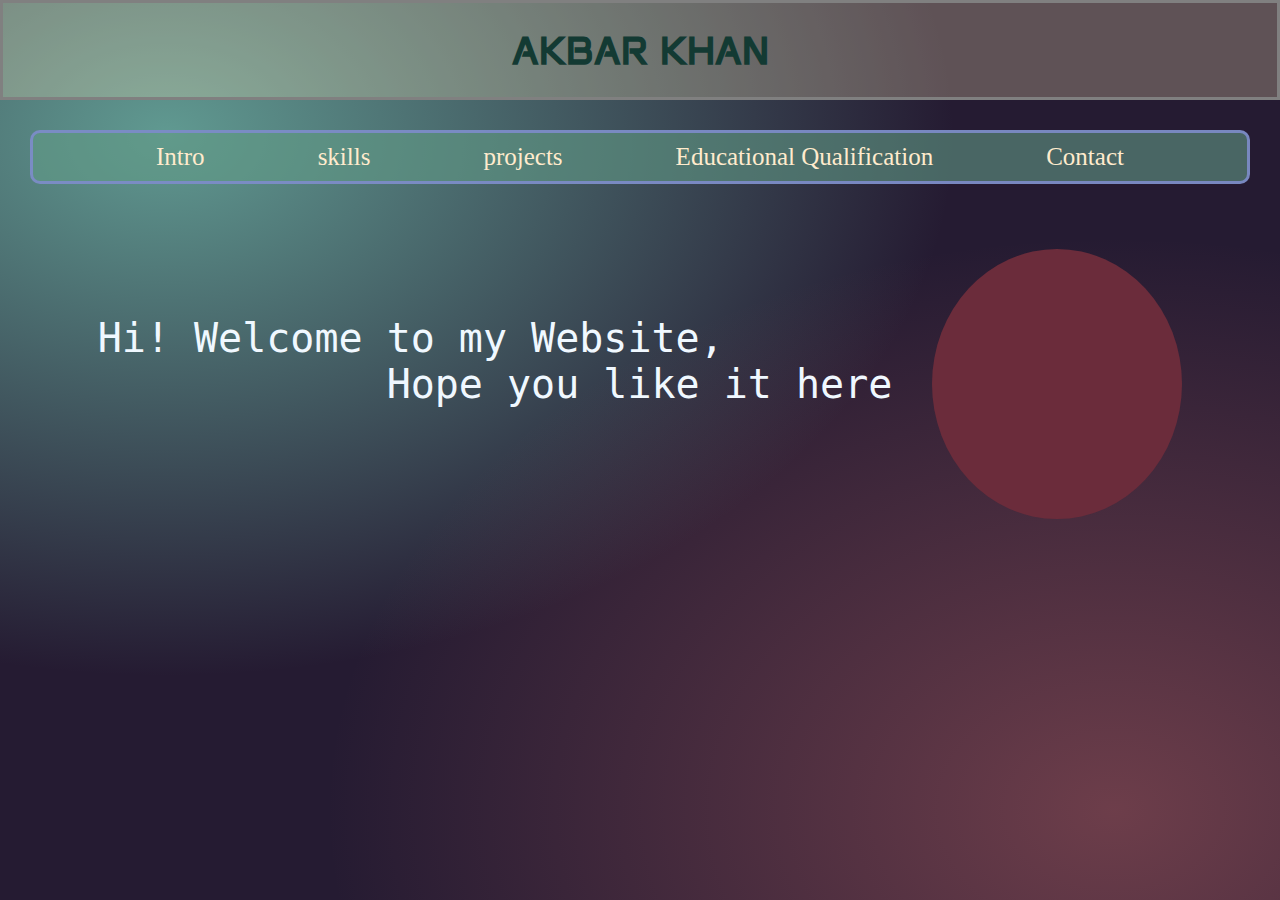
<file: index.html>
<!DOCTYPE html>
<html lang="en">
<head>
  <meta charset="UTF-8">
  <meta name="viewport" content="width=device-width, initial-scale=1.0">
  <link rel="preconnect" href="https://fonts.googleapis.com">
<link rel="preconnect" href="https://fonts.gstatic.com" crossorigin>
<link href="https://fonts.googleapis.com/css2?family=Anta&display=swap" rel="stylesheet">
<link rel="preconnect" href="https://fonts.googleapis.com">
<link rel="preconnect" href="https://fonts.gstatic.com" crossorigin>
<link href="https://fonts.googleapis.com/css2?family=Anta&family=Protest+Strike&display=swap" rel="stylesheet">
  <link rel="stylesheet" type='text/css' href='style.css'>
  <title>My Portfolio</title>
</head>
<body>
  <header>
    <div class='container'>
     <div class='yo' id='header'>AKBAR KHAN</div>
    </div>
  </header>
<ul class='isClass'>
    <a  href="aboutme.html" class='notClass'>Intro</a>
    <a  href="Skills.html" class='notClass'>skills</a>
    <a  href='Projects.html' class='notClass'>projects</a>
    <a  href='Education.html' class='notClass'>Educational Qualification</a>
    <a href='Contact.html' class='notClass'>Contact</a>  
    
  </ul>
  <main>
    <div id='green'>
      <pre id='great'>Hi! Welcome to my Website,
            Hope you like it here
      </pre>
      <div class='do-not-cry'></div>
    </div>
    

  </main>

</body>
</html>
</file>
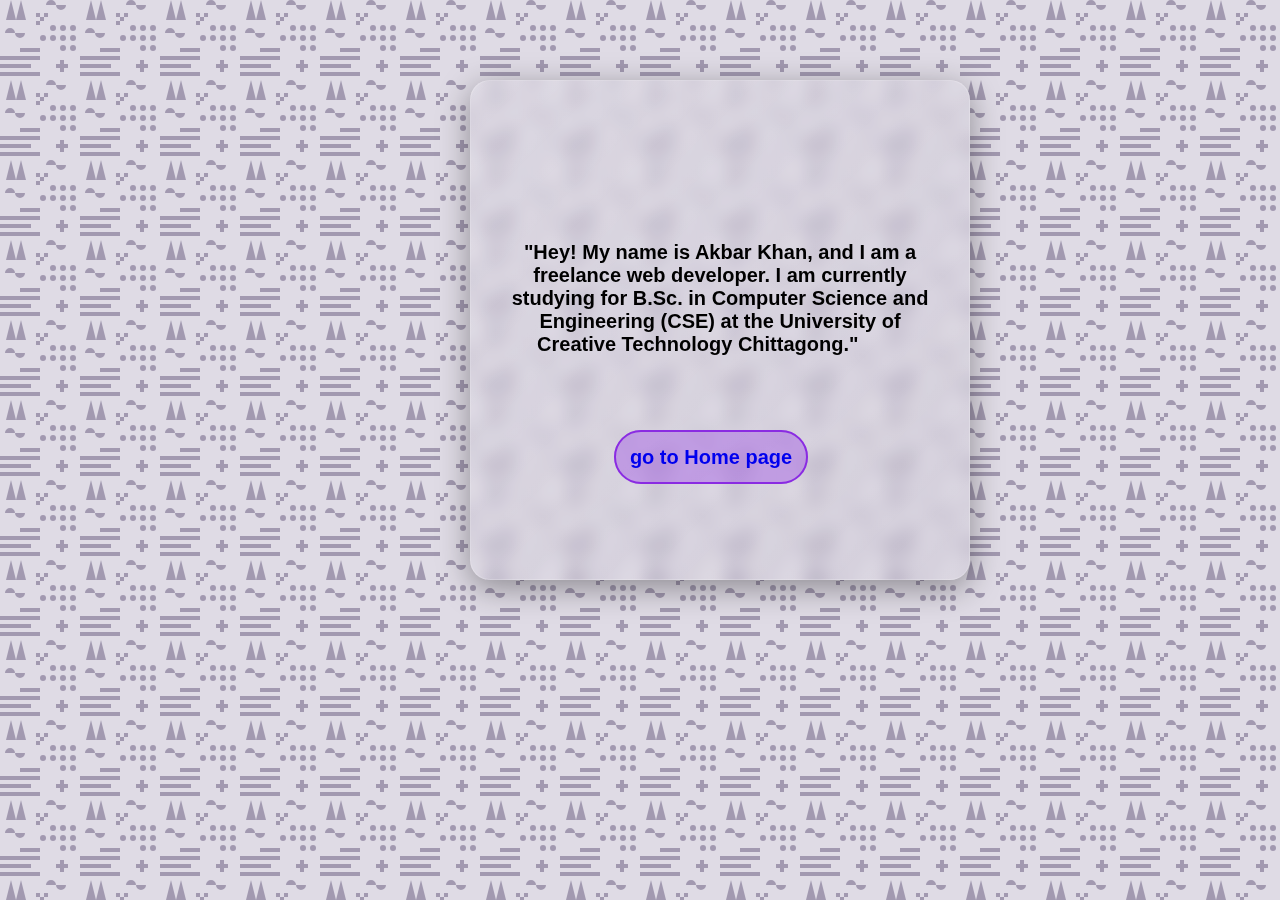
<file: aboutme.html>
<!DOCTYPE html>
<html lang="en">
<head>
  <meta charset="UTF-8">
  <meta name="viewport" content="width=device-width, initial-scale=1.0">
  <link rel='stylesheet' type='text/css' href='style2.css'>
  <title>About Me</title>
</head>
<body>
  
  <div class='container glass'>
    <p>    
      "Hey! My name is Akbar Khan, and I am a freelance web developer. I am currently studying for B.Sc. in Computer Science and Engineering (CSE) at the University of Creative Technology Chittagong."&nbsp&nbsp&nbsp&nbsp&nbsp&nbsp&nbsp&nbsp

  </p>
  <a href='index.html'>go to Home page</a>
  </div>
</body>
</html>
</file>
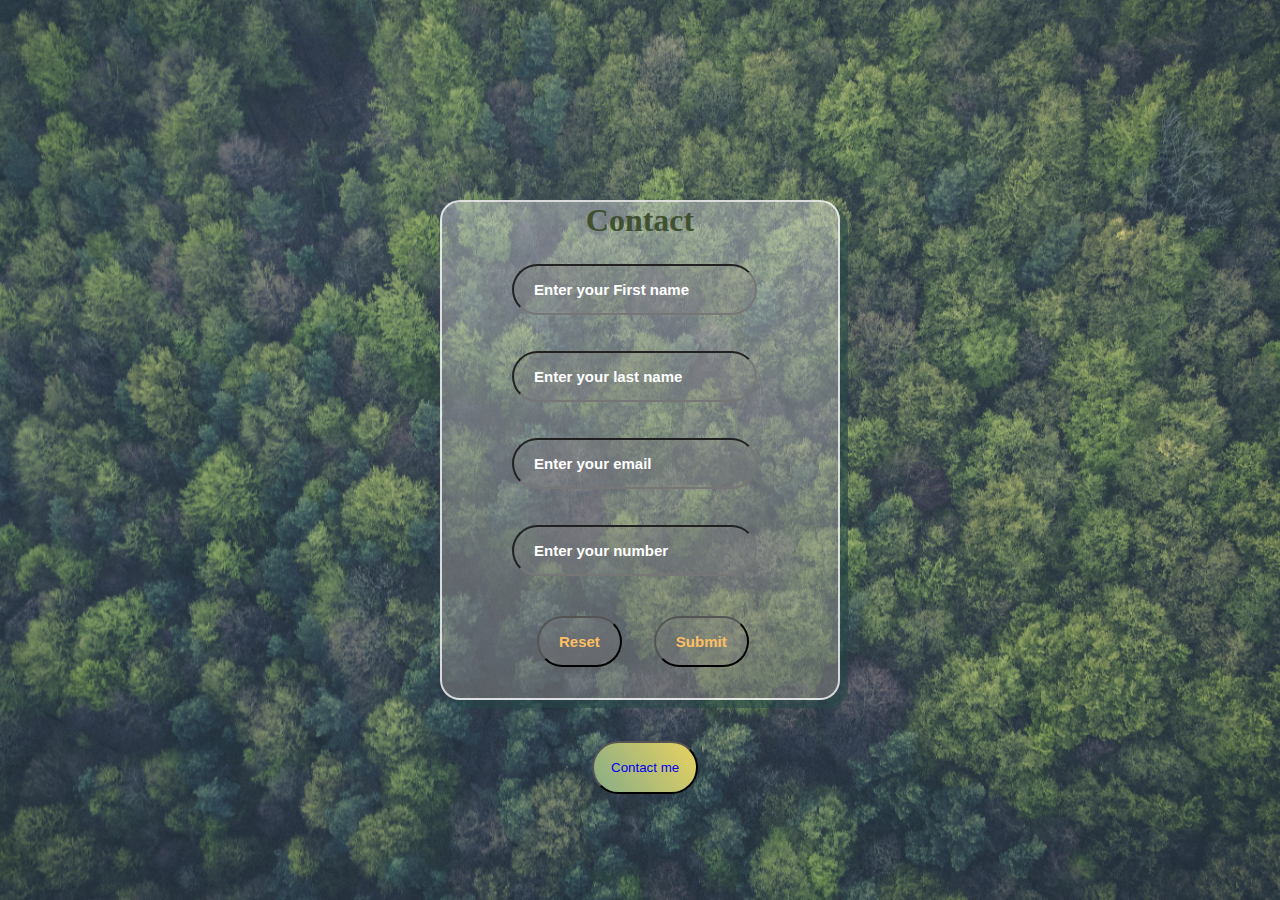
<file: Contact.html>
<!DOCTYPE html>
<html lang="en">
  <head>
    <meta charset="UTF-8" />
    <meta name="viewport" content="width=device-width, initial-scale=1.0" />
    <link rel="stylesheet" type="text/css" href="style6.css" />
    <title>Contact Info</title>
  </head>
  <body>
    <div class="contact">
      <div class="info">
        <h1 style="text-align: center">Contact</h1>
        <div class="tea" class="so">
          <input type="text" placeholder="Enter your First name" /> &nbsp &nbsp
          <br /><br /><br />
          <input type="text" placeholder="Enter your last name" />
        </div>
        <br /><br />
        <div class="yo">
          <input
            type="email"
            placeholder="Enter your email"
          /><br /><br /><br />
          <input type="tel" placeholder="Enter your number" />
        </div>
        <div style="margin-top: 40px; margin-left: 95px">
          <input type="reset" />&nbsp &nbsp &nbsp &nbsp
          <input type="submit" /><br /><br /><br /><br />
        </div>
        <div>
          <button><a href="index.html">Contact me</a></button>
        </div>
      </div>
    </div>
  </body>
</html>
</file>
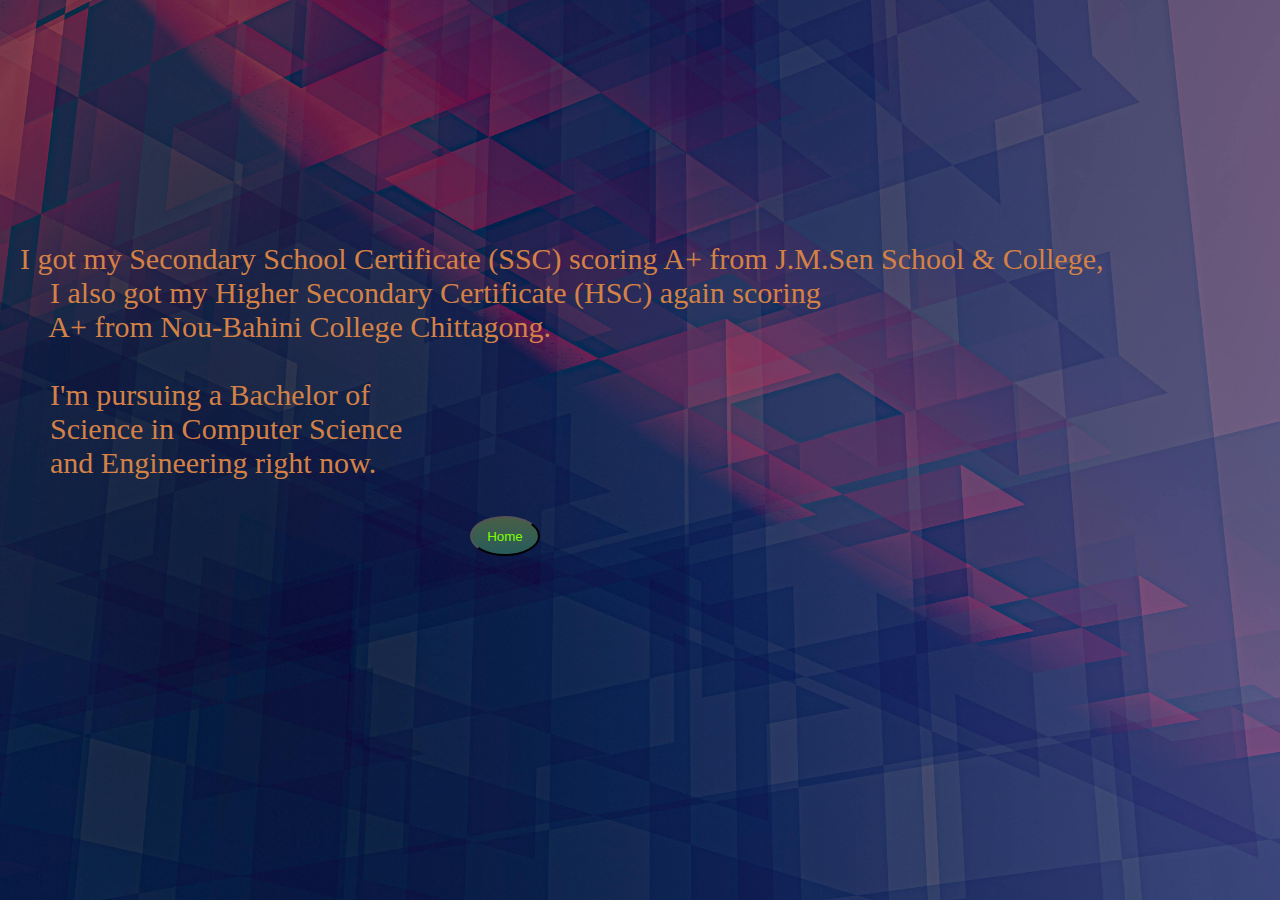
<file: Education.html>
<!DOCTYPE html>
<html lang="en">
  <head>
    <meta charset="UTF-8" />
    <meta name="viewport" content="width=device-width, initial-scale=1.0" />
    <link rel="stylesheet" type="text/css" href="style5.css" />
    <title>Educational Qualification</title>
  </head>
  <body>
    <div class="container">
      <pre>I got my Secondary School Certificate (SSC) scoring A+ from J.M.Sen School & College, 
    I also got my Higher Secondary Certificate (HSC) again scoring
    A+ from Nou-Bahini College Chittagong.
    
    I'm pursuing a Bachelor of
    Science in Computer Science
    and Engineering right now. 
    
                                                            <button><a href = 'index.html'>Home</a></button>
    
                                                                                                  
        </pre>
    </div>
  </body>
</html>
</file>
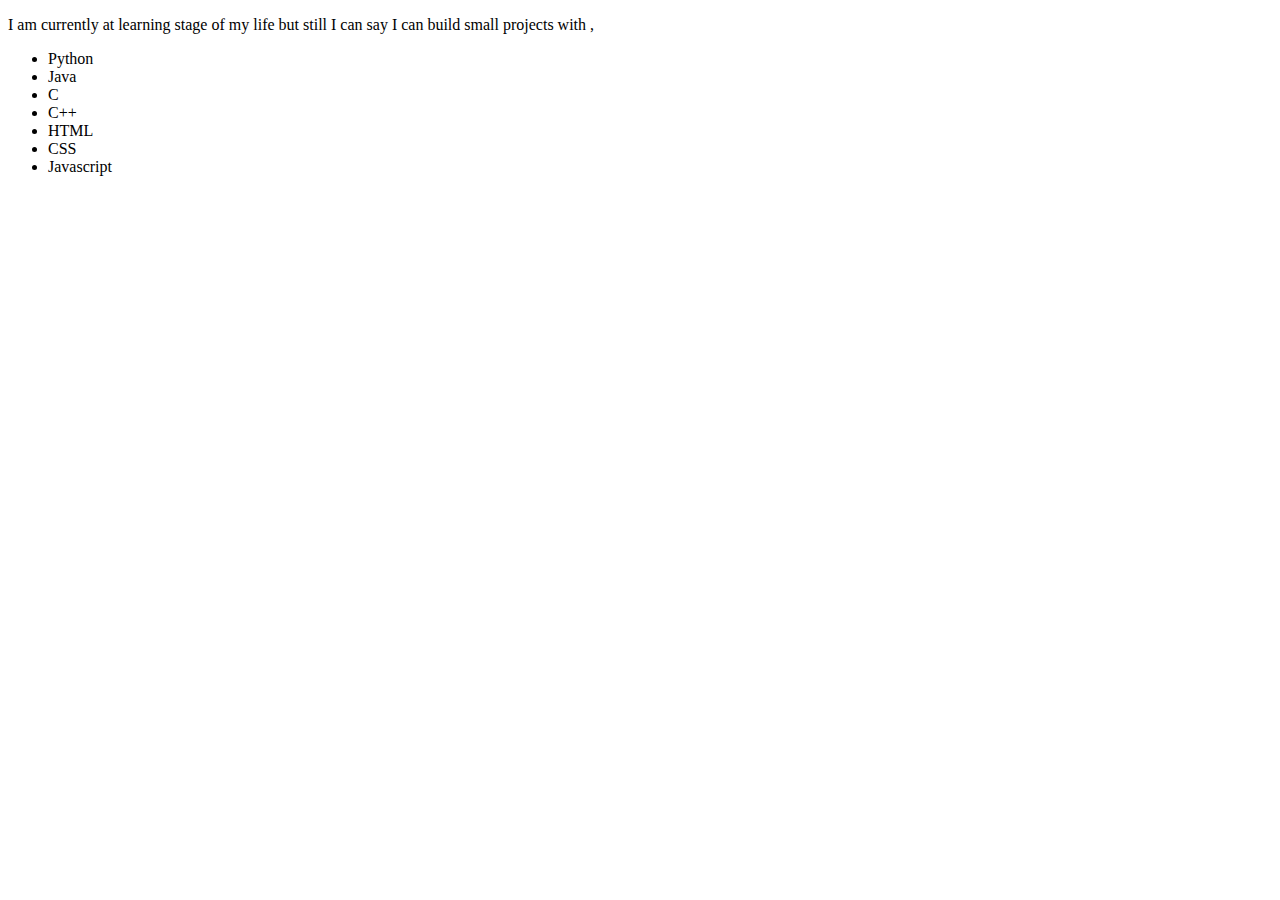
<file: Skill.html>
<!DOCTYPE html>
<html lang="en">

<head>
  <meta charset="UTF-8">
  <meta name="viewport" content="width=device-width, initial-scale=1.0">
  <title>Skills</title>
</head>

<body>
  <div class='container'>
    <div id='id'>
      <p>I am currently at learning stage of my life but still I can say I can build small projects with ,</p>
        <ul id='green'>
        <li class='lol'>Python</li>
        <li class='lol'>Java</li>
        <li class='lol'>C</li>
        <li class='lol'>C++</li>
        <li class='lol'>HTML</li>
        <li class='lol'>CSS</li>
        <li class='lol'>Javascript</li>
      </ul>

</body>

</html>
</file>
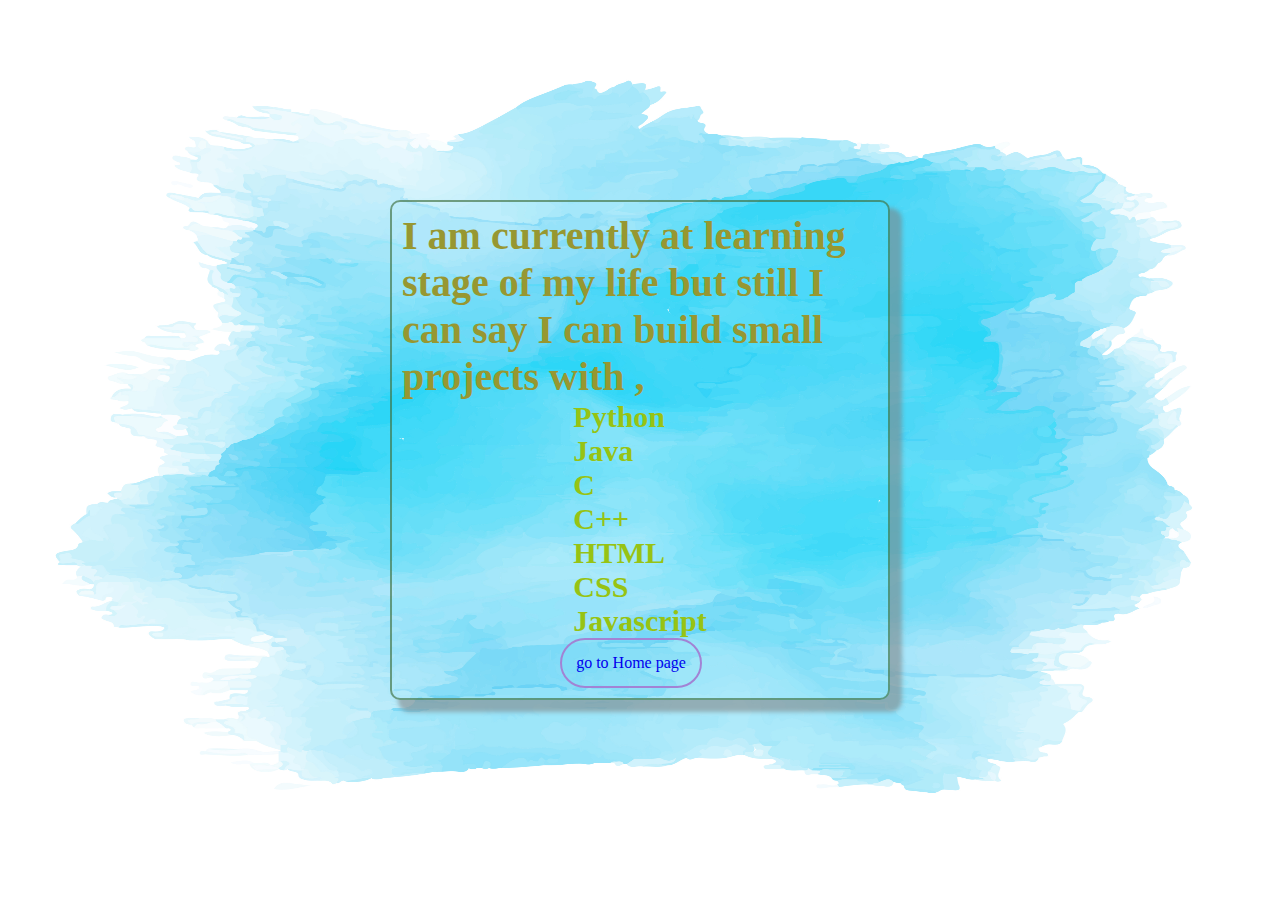
<file: Skills.html>
<!DOCTYPE html>
<html lang="en">

<head>
  <meta charset="UTF-8">
  <meta name="viewport" content="width=device-width, initial-scale=1.0">
  <link rel = 'stylesheet' type='text/css' href='style3.css'>
  <title>Skills</title>
</head>

<body>
  <div class='container'>
    <div id='id'>
      <p>I am currently at learning stage of my life but still I can say I can build small projects with ,</p>
        <ul id='green'>
        <li class='lol'>Python</li>
        <li class='lol'>Java</li>
        <li class='lol'>C</li>
        <li class='lol'>C++</li>
        <li class='lol'>HTML</li>
        <li class='lol'>CSS</li>
        <li class='lol'>Javascript</li>
      </ul>
      <a href='index.html'>go to Home page</a>
</body>

</html>
</file>
<file: style.css>
* {
  margin: 0;
  padding: 0;
  box-sizing: border-box;

}

/* --color:rgba(245, 222, 179, 0.282); */

*::selection {
  background-color: rgb(101, 101, 20);
  color: khaki;
}

/* body {
  height: 100%;
  width: 100%;
  overflow: auto;
} */

body {
  height: 100vh;
  width: 100vw;
  background-color: hsla(266, 30%, 15%, 1);
  background-image:
    radial-gradient(at 87% 90%, hsla(1, 52%, 62%, 0.42) 0px, transparent 50%),
    radial-gradient(at 13% 15%, hsla(171, 23%, 49%, 1) 0px, transparent 50%);
  overflow: hidden;
}

/* .container {
  display: grid;
  /* display: flexbox; */
/* border: 5px solid black; */
/* grid-template-columns: repeat(3, 1fr); */
/* grid-template-rows: repeat(2, 1fr); */
/* row-gap: 5px;
  column-gap: 5px; */
/* } */

.yo {
  display: flex;
  border: 3px solid gray;
  /* height: 100px;
  width: 100px; */
  justify-content: center;
  align-items: center;
}

#header {
  /* grid-column-start: 1;
  grid-column-end: 4; */
  height: 100px;
  background-color: rgba(245, 222, 179, 0.282);
  font-family: "Anta", sans-serif;
  color: rgb(19, 58, 51);
  font-size: 40px;
  font-weight: 600;
}

.isClass {
  border: 3px solid rgba(125, 139, 201, 0.914);
  /* display: inline-block; */
  display: flex;
  justify-content: space-evenly;
  flex-direction: row;
  flex-grow: 0;
  margin-left: 30px;
  margin-right: 30px;
  margin-top: 30px;
  padding: 10px;
  border-radius: 10px;
  color: rgb(30, 29, 28);
  background-color: rgba(98, 155, 135, 0.598);
  font-size: 25px;
  /* display: flex;
  justify-content: center; */
  /* flex-grow: 0; */


}

.notClass:active {
  color: antiquewhite;
  background-color: rgb(200, 100, 100);
  transform: scale(0.95);

}

/* .notClass:active {
  color: antiquewhite;
background-color: rgba(98, 155, 135, 0.598);
} */


.isClass>a {
  text-decoration: none;
  /* border: 2px solid rgba(90, 107, 185, 0.623);
  border-radius: 20px;
  background-color: #5e948384;
  font-family: sans-serif; */
  color: blanchedalmond;
  transition: all 0.2s ease-in-out;
  /* width: fit-content;
  padding: 7px 15px; */
}

/* .isClass>a:hover {
  font-size: 30px;
  padding: 30px;
} */

.notClass:hover {
  background-color: rgba(245, 222, 179, 0.282);
  border: 2px solid rgba(90, 107, 185, 0.623);
  border-radius: 20px;
  background-color: #5e948384;
  font-family: sans-serif;
  width: fit-content;
  padding: 7px 15px;

}



#green {
  display: flex;
  justify-content: center;
  align-items: center;
  height: 400px;
  font-size: 40px;
  font-family: "Protest Strike", sans-serif;
  color: aliceblue;
  /* flex-direction: column; */
  /* padding-left: 40px; */
}



.do-not-cry {
  width: 250px;
  height: 270px;
  background-color: #6b2c3b;
  border-radius: 50%;
  animation: blob-animation 6s infinite;
  margin-left: 40px;
}

@keyframes blob-animation {

  0%,
  100% {
    border-radius: 50% 50% 50% 50%;
    transform: translate(0, 0);
  }

  20% {
    border-radius: 60% 40% 30% 70%;
    transform: translate(30px, -20px);
  }

  40% {
    border-radius: 70% 30% 60% 40%;
    transform: translate(-20px, 30px);
  }

  60% {
    border-radius: 30% 60% 40% 70%;
    transform: translate(20px, 20px);
  }

  80% {
    border-radius: 40% 70% 50% 60%;
    transform: translate(-30px, -30px);
    
  }
}
</file>
<file: style2.css>
* {
  margin: 0;
  padding: 0;
  box-sizing: border-box;
}

*::selection {
  background-color: rgb(101, 101, 20);
  color: khaki;
}

/* body {
  height: 100%;
  width: 100%;
  overflow: auto;
} */

body {
  background-color: #DFDBE5;
  background-image: url("data:image/svg+xml,%3Csvg xmlns='http://www.w3.org/2000/svg' width='80' height='80' viewBox='0 0 80 80'%3E%3Cg fill='%23473761' fill-opacity='0.4'%3E%3Cpath fill-rule='evenodd' d='M11 0l5 20H6l5-20zm42 31a3 3 0 1 0 0-6 3 3 0 0 0 0 6zM0 72h40v4H0v-4zm0-8h31v4H0v-4zm20-16h20v4H20v-4zM0 56h40v4H0v-4zm63-25a3 3 0 1 0 0-6 3 3 0 0 0 0 6zm10 0a3 3 0 1 0 0-6 3 3 0 0 0 0 6zM53 41a3 3 0 1 0 0-6 3 3 0 0 0 0 6zm10 0a3 3 0 1 0 0-6 3 3 0 0 0 0 6zm10 0a3 3 0 1 0 0-6 3 3 0 0 0 0 6zm-30 0a3 3 0 1 0 0-6 3 3 0 0 0 0 6zm-28-8a5 5 0 0 0-10 0h10zm10 0a5 5 0 0 1-10 0h10zM56 5a5 5 0 0 0-10 0h10zm10 0a5 5 0 0 1-10 0h10zm-3 46a3 3 0 1 0 0-6 3 3 0 0 0 0 6zm10 0a3 3 0 1 0 0-6 3 3 0 0 0 0 6zM21 0l5 20H16l5-20zm43 64v-4h-4v4h-4v4h4v4h4v-4h4v-4h-4zM36 13h4v4h-4v-4zm4 4h4v4h-4v-4zm-4 4h4v4h-4v-4zm8-8h4v4h-4v-4z'/%3E%3C/g%3E%3C/svg%3E");

  display: flex;
  flex-direction: row;
  justify-content: center;
  align-items: center;
  margin: 80px;
  height: 100%;
  width: 100%;
}

a {
  background-color: rgba(156, 74, 232, 0.397);
  margin-right: 18px;
  text-decoration: none;
  border: 2px solid blueviolet;
  border-radius: 40px;
  padding: 14px;
}

a:active {
  color: antiquewhite;
}

P {
  /* border: 2px solid green; */
  margin-bottom: 90px;
}

.glass {
  height: 500px;
  width: 500px;
  background: linear-gradient(135deg, rgba(255, 255, 255, 0.1), rgba(255, 255, 255, 0));
  backdrop-filter: blur(10px);
  -webkit-backdrop-filter: blur(10px);
  border-radius: 20px;
  border: 1px solid rgba(255, 255, 255, 0.18);
  box-shadow: 0 8px 32px 0 rgba(0, 0, 0, 0.37);
  text-align: center;
  text-wrap: wrap;
  font-size: 20px;
  font-weight: 700;
  font-family: 'Lucida Sans', 'Lucida Sans Regular', 'Lucida Grande', 'Lucida Sans Unicode', Geneva, Verdana, sans-serif;
  padding-top: 160px;
  padding-left: 30px;
  padding-right: 30px;
}
</file>
<file: style6.css>
* {
  margin: 0;
  padding: 0;
  box-sizing: border-box;
}


*::selection {
  background-color: rgb(101, 101, 20);
  color: khaki;
}


body {
  height: 100%;
  width: 100%;
  overflow: auto;
}

.contact {
  background-image: url("images/pexels-markusspiske-113338.jpg");
  height: 100vh;
  width: 100vw;
  background-position: center;
  background-repeat: no-repeat;
  background-size: cover;
  display: flex;
  justify-content: center;
  align-items: center;
}

.info {
  height: 500px;
  width: 400px;
  border: 2px solid rgba(255, 255, 255, 0.751);
  background-image: linear-gradient(rgba(255, 255, 255, 0.347), rgba(128, 128, 128, 0.566));
  border-radius: 20px;
  color: rgba(62, 79, 46, 0.975);
  box-shadow: 8px 8px rgba(39, 71, 71, 0.577);
}

input {
  background-color: rgba(128, 128, 128, 0.301);
  color: rgb(253, 191, 98);
  border-radius: 40px;
  font-weight: 700;
  padding: 15px 20px;
  font-size: 15px;
}

button>a {
  text-decoration: none;

}

button {
  border-radius: 30px;
  padding: 17px;
  margin-left: 150px;
  background-image: linear-gradient(234deg, rgba(231, 205, 73, 0.86), rgba(24, 102, 24, 0.488));
  margin-top: 20px;
}

input::placeholder {
  color: white;
  opacity: 1;
}

/* input::placeholder:hover {
  color: rgb(175, 193, 10);
} */

input>.soil {
  padding: 15px 20px;
}

.yo {
  margin-left: 70px;
}

.tea {
  margin-top: 25px;
  margin-left: 70px;
}
</file>
<file: style5.css>
* {
  margin: 0;
  padding: 0;
  box-sizing: border-box;
}


*::selection {
  background-color: rgb(101, 101, 20);
  color: khaki;
}


body {
  height: 100%;
  width: 100%;
  overflow: auto;
}

.container {
  height: 100vh;
  width: 100vw;
  overflow: auto;
  background-image: url("images/pexels-steve-12843338.jpg");
  background-repeat: no-repeat;
  background-position: center;
  background-size: cover;
  display: flex;
  justify-content: center;
  align-items: start;
  flex-direction: column;
  font-size: 30px;

}

pre {
  font-family: 'Dancing Script', cursive;
  margin-left: 20px;
  color: rgb(212, 129, 70)
}

button {
  text-decoration: none;
  background-image: linear-gradient(rgb(71, 95, 71), rgba(17, 75, 75, 0.899));
  border-radius: 54%;
  justify-self: center;
  height: 40px;
  width: 70px;
  transition: height 0.3s ease, width 0.3s ease, background-color 0.3s ease;
}

button>a {
  text-decoration: none;
  color: chartreuse;
}

button>a:hover {
  color: rgb(216, 223, 11);
}

button:hover {
  background-color: rgb(22, 3, 129);
  height: 70px;
  width: 100px;

}
</file>
<file: style3.css>
* {
  margin: 0;
  padding: 0;
  box-sizing: border-box;
}

*::selection {
  background-color: rgb(101, 101, 20);
  color: khaki;
}

body {
  height: 100%;
  width: 100%;
  overflow: auto;
}

.container {
  height: 100vh;
  width: 100vw;
  background-image: url('images/12706.jpg');
  background-repeat: no-repeat;
  background-size: 100% 100%;
  display: flex;
  justify-content: center;
  align-items: center;
}

#id {
  height: 500px;
  width: 500px;
  border: 2px solid rgba(64, 112, 64, 0.66);
  box-shadow: 10px 10px 4px 2px rgba(128, 128, 128, 0.555);
  /* text-decoration: none; */
  display: flex;
  flex-direction: column;
  flex-wrap: wrap;
  justify-content: center;
  align-items: center;
  padding: 10px;
  border-radius: 10px;
}

#green {
  list-style: none;
  font-weight: 700;
  font-size: 30px;
  color: rgb(151, 195, 19);
}

p {
  font-weight: bold;
  font-size: 40px;
  color: rgb(151, 151, 49);
}

.lol {
  text-decoration: none;
}

a {
  text-decoration: none;
  justify-self: end;
  background-color: rgba(74, 232, 119, 0.005);
  margin-right: 18px;
  /* margin-top: 5px; */
  text-decoration: none;
  border: 2px solid rgb(162, 131, 212);
  border-radius: 40px;
  padding: 14px;
  text-decoration: none;

}

a:active {
  color: antiquewhite;
  background-color: rgb(100, 128, 200);
  transform: scale(0.95);

}
</file>
